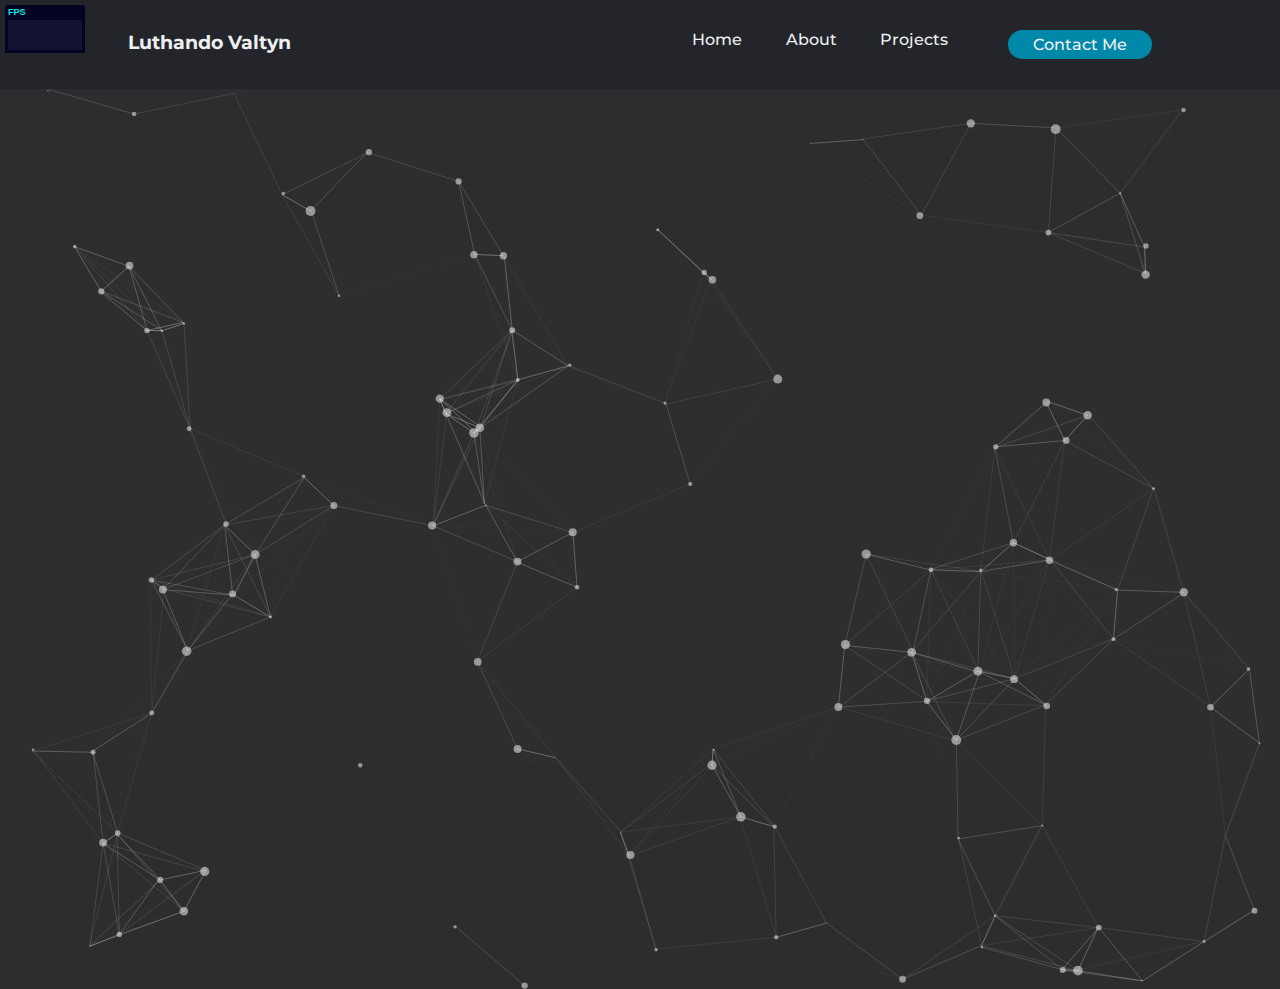
<file: Portfolio/demo/index.html>
<!DOCTYPE html>
<html lang="en">
<head>
  <meta charset="utf-8">
  <title>particles.js</title>
  <link rel="icon" href="images/luthando valtyn.png">
  <meta name="viewport" content="width=device-width, initial-scale=1.0, minimum-scale=1.0, maximum-scale=1.0, user-scalable=no">
  <link rel="stylesheet" media="screen" href="css/style.css">
  <link rel="stylesheet" href="style.css">
</head>
<body>
  <header>
    <div class="logo">
        <a href="Index.html"><b style="font-size:1.5vw">Luthando Valtyn</b></a>
    </div>
       
       <na>
           <ul class="nav__links">
               <li><a href="Index.html">Home</a></li>
               <li><a href="about.html">About</a></li>
               <li><a href="Projects.html">Projects</a></li>
              
           </ul>
       </na>
       <a class="cta" href="contact.html"><button>Contact Me</button></a>
   </header>

<!-- count particles -->


<!-- particles.js container -->
<div id="particles-js"></div>

<!-- scripts -->
<script src="../particles.js"></script>
<script src="js/app.js"></script>

<!-- stats.js -->
<script src="js/lib/stats.js"></script>
<script>
  var count_particles, stats, update;
  stats = new Stats;
  stats.setMode(0);
  stats.domElement.style.position = 'absolute';
  stats.domElement.style.left = '0px';
  stats.domElement.style.top = '0px';
  document.body.appendChild(stats.domElement);
  count_particles = document.querySelector('.js-count-particles');
  update = function() {
    stats.begin();
    stats.end();
    if (window.pJSDom[0].pJS.particles && window.pJSDom[0].pJS.particles.array) {
      count_particles.innerText = window.pJSDom[0].pJS.particles.array.length;
    }
    requestAnimationFrame(update);
  };
  requestAnimationFrame(update);
</script>

</body>
</html>
</file>
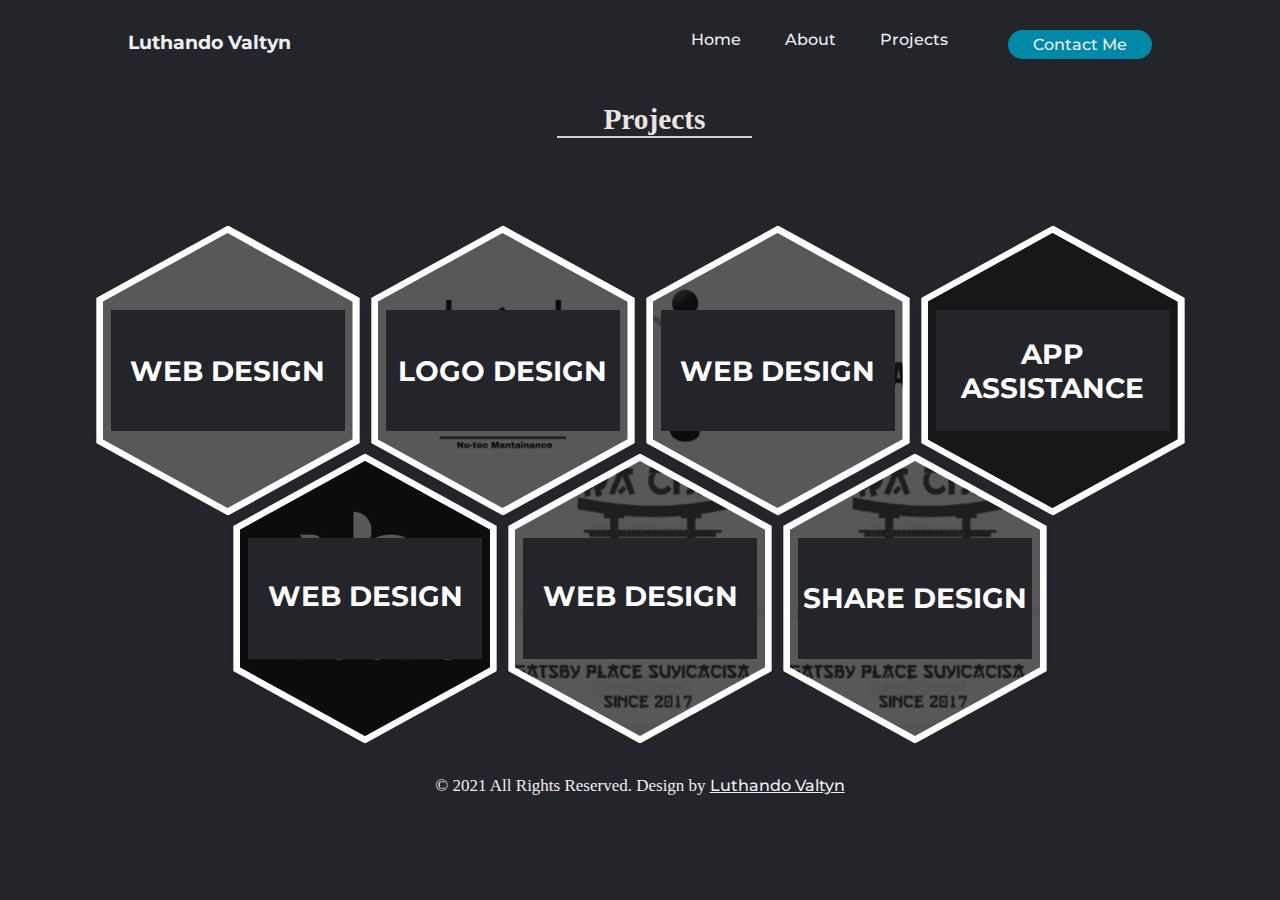
<file: Portfolio/demo/Projects.html>
<!DOCTYPE html> 
    <head>
       <meta charset="utf-8">
       <meta http-equiv="X-UA-Compatible" content="IE-edge">
       <title>Luthando Valtyn| Portfolio</title>
       <link rel="icon" href="images/luthando valtyn.png">
       <meta name="description" content="">
       <meta name="viewport" content="width=device-width, initial-scale">
       <link rel="stylesheet" href="style.css">
    </head>
    <body>
       <header>
        <div class="logo">
            <a href="Index.html"><b style="font-size:1.5vw">Luthando Valtyn</b></a>
        </div>
           <na>
               <ul class="nav__links">
                   <li><a href="Index.html">Home</a></li>
                   <li><a href="about.html">About</a></li>
                   <li><a href="Projects.html">Projects</a></li>
               </ul>
           </na>
           <a class="cta" href="contact.html"><button>Contact Me</button></a>
       </header>
       <div class="heading">
        <h1 class="touch-text">Projects</h1>
    </div>
    <br>
  
  <ul class="honeycomb">
    <li class="honeycomb-cell">
        <img class="honeycomb-cell_img" src="Images/download.jpg">
        <div class="honeycomb-cell_title">Web Design</div>
    </li>
    <li class="honeycomb-cell">
        <img class="honeycomb-cell_img" src="Images/Self-Made Innovations Logo Design.jpg">
        <div class="honeycomb-cell_title">Logo Design</div>
    </li>
    <li class="honeycomb-cell">
        <img class="honeycomb-cell_img" src="Images/image4.jpg">
        <div class="honeycomb-cell_title">Web Design</div>
    </li>
    <li class="honeycomb-cell">
        <img class="honeycomb-cell_img" src="Images/KasiLam-02.svg">
        <div class="honeycomb-cell_title">App Assistance</div>
    </li>
    <li class="honeycomb-cell">
        <img class="honeycomb-cell_img" src="Images/VillageBoy Foods(1).jpeg">
        <div class="honeycomb-cell_title">Web Design<small></small></div>
    </li>
    <li class="honeycomb-cell">
        <img class="honeycomb-cell_img" src="Images/Kch.jpeg">
        <div class="honeycomb-cell_title">Web Design<small></small></div>
    </li>
    <li class="honeycomb-cell">
        <img class="honeycomb-cell_img" src="Images/Kch.jpeg">
        <div class="honeycomb-cell_title">Share Design</div>
    </li>
    <li class="honeycomb-cell honeycomb_Hidden">
    </li>
</ul>
  
  
<div class="copyright">
        
  <p>© 2021 All Rights Reserved. Design by<a href="http://www.valtynspcrepairs.co.za/">&nbsp;<u>Luthando Valtyn</u></a></p>
</div>
     
    </body> 

</html>
</file>
<file: Portfolio/demo/style.css>
@import url('https://fonts.googleapis.com/css?family=Montserrat:500');

*{
    box-sizing: border-box;
    margin: 0;
    padding: 0;
    background-color: #24252A;
}
.main {
  max-width: 1000px;
  margin: auto;
}

li, a, button{
    font-family: "Montserrat", sans-serif;
    font-weight: 500;
    font-size: 16px;
    color: #edf0f1;
    text-decoration: none;
}

header{
    display:flex;
    justify-content: flex-end;
    align-content: center;
    padding: 30px 10%;
}

.logo{
    cursor: pointer;
    margin-right: auto;
    font-size: medium;
   font-family: -apple-system, BlinkMacSystemFont, 'Segoe UI', Roboto, Oxygen, Ubuntu, Cantarell, 'Open Sans', 'Helvetica Neue', sans-serif;
    font-weight: bold;
}
.nav__links{
    list-style: none;
}

.nav__links, li{
    display: inline-block;
    padding: 0px 20px;
}
.nav__links, li, a{
    transition: all 0.3s ease 0s;
}
.nav__links, li, a:hover{
    color: #0088a9;
}

button{
    margin-left: 20px;
    padding: 5px 25px;
    background-color: rgba(0, 136, 169, 1);
    border: none;
    border-radius: 30px;
    cursor: pointer;
    transition:all 0.3s ease 0s;
}

button:hover {
    background-color:#24252A;
}
.copyright {
    background: rgb(19, 163, 179);
     margin-top: 12%;
    
}
 .copyright p {
    color: rgb(242, 238, 238);
     text-align: center;
     padding: 10px 0px;
     font-size: 17px;
   
   
}
 .copyright a:hover {
    color: #d8b00f;
 }
  .text h1{
    font-size: 60px;
   margin-right: auto;
   margin-block-end: auto;
   text-align: center;
   color: white;
   text-shadow: cadetblue;
   padding-top: 14%;
   
  }

  .text:hover{
      color: cornflowerblue;
  }
 .img1{
     align-items: center;
     margin-left: 45%;
     image-resolution: 40px;
 }
 .heading{
    margin-left: 43.5%;
    color: white;
    transition:all 0.3s ease 0s;

 }
 .heading3{
  margin-left: 43.5%;
  margin-top: 5%;
  color: white;
  transition:all 0.3s ease 0s;
 }

 .touch-text{
	width: 27%;
    padding-top: 2%;
	margin-right: 45%;
	text-align: center;
	border-bottom: 2px solid rgb(218, 207, 207);
	color: #ece3e3;
	font-size: 22pt;
	font-weight: bold;

}
.button1{
   margin-left: 46%;
  
}
.latest-heading{
  color: #fff;
}

.latest-b-text{
  color:#fff;
}

.movies-heading{
  color: #fff;
}

.header{
  position: absolute;
  top:30%;
  left:50%;
  transform: translate(-50%, -50%);
}
.form{
  position: absolute;
  top:60%;
  left:50%;
  transform: translate(-50%, -50%);
  text-align: center;
}

input{
  width: 100%;
  margin:20px 0;
  color:white ;
  border: none;
  border-bottom: 1px solid #0088a9 ;
}

#msg{
  margin-top: 60px;
}
::-webkit-input-placeholder{
  color: #ece3e3;
  font-size: 12px;
  letter-spacing: 2px;
}


.b{
  margin-top: 15%;
}
.icons{
  margin-top: 10%;
}
#progressbar {
  background-color: rgb(90, 88, 88);
  border-radius: 9px;
  width: 50%;

  padding: 3px;
  margin-left: 25%;
}

#progressbar>div {
  background-color: rgb(0, 255, 221);
  width: 25%;
  height: 4px;
  margin: 2px 0px
}
.head{
  margin-left: 25%;
  color: #ece3e3;
}
.row1{
  margin-left: 15%;
}
.row2{
  margin-left: 15%;
}
.row3{
  margin-left: 15%;
}
.container  {
	width: 70%;
	height: 10px;
	border-radius: 10px;
	border: 3px solid grey;
	margin: 10px auto;
}
@media only screen and (max-width: 200px) {
	.nav_links,.cta {
		display: inline-block;

	}
	.menu {
		display: inherit;
	}
	.column {
    width: 50%;
  }
}
h3 {
	margin-left: 15%;
	color: floralwhite;

}
.bar {

	height: 4px;
	margin: 2px 0px;
	border-radius: 2px;
	background-color:rgb(43, 189, 226);
}
.html {
	animation: html 2s;
	width: 75%;
}
@keyframes html {
	0% {
		width: 0%;
	}
	100% {
		width: 68%;
	}
}
.CSS {
	animation: CSS 2s;
	width: 60%;
}
@keyframes CSS {
	0% {
		width: 0%;
	}
	100% {
		width: 60%;
	}
}
.JavaScript {
	animation: JavaScript 2s;
	width: 45%;
}
@keyframes JavaScript {
	0% {
		width: 0%;
	}
	100% {
		width: 30%;
	}
}
.Java {
	animation: Ionic 2s;
	width: 45%;
}
@keyframes Ionic {
	0% {
		width: 0%;
	}
	100% {
		width: 75%;
	}
}
.Technical {
	animation: technical 2s;
	width: 85%;
}
@keyframes Technical {
	0% {
		width: 0%;
	}
	100% {
		width: 85%;
	}
}

img{
  max-width:100%;
  height: auto;
}
h1{width:100vw;}
.honeycomb
{
  display: -webkit-box;
  display: flex;
  flex-wrap: wrap;
  list-style: none;
  -webkit-box-pack: center;
  justify-content: center;
  -webkit-box-align: center;
  align-items: center;
  max-width: 1200px;
  margin: 0 auto;
  padding: 0;
  transform: translateY(80px);
}

.honeycomb-cell
{
  -webkit-box-flex: 0;
  flex: 0 1 250px;
  max-width: 250px;
  height: 137.5px;
  margin: 65.4px 12.5px 25px;
  position: relative;
  padding: 0.5em;
  text-align: center;
  z-index: 1;
  box-shadow: 0px 0px 15px 0 rgba(0,0,0,0.1);
}
.honeycomb-cell_img
{
  object-fit: cover;
  object-position: center;
  filter: grayscale(100%);
}
.honeycomb-cell_title
{
  height: 100%;
  display: -webkit-box;
  display: flex;
  -webkit-box-orient: vertical;
  -webkit-box-direction: normal;
  flex-direction: column;
  -webkit-box-pack: center;
  justify-content: center;
  -webkit-hyphens: auto;
  hyphens: auto;
  word-break: break-word;
  text-transform: uppercase;
  color: #fff;
  font-weight: 700;
  font-size: 1.75em;
  transition: opacity 350ms;
}
.honeycomb-cell_title > small
{
  font-weight: 300;
  margin-top: 0.25em;
}
.honeycomb-cell::before,
.honeycomb-cell::after
{
  content: '';
}
.honeycomb-cell::before,
.honeycomb-cell::after,
.honeycomb-cell_img
{
  top: -50%;
  left: 0;
  width: 100%;
  height: 200%;
  display: block;
  position: absolute;
  -webkit-clip-path: polygon(50% 0%, 100% 25%, 100% 75%, 50% 100%, 0% 75%, 0% 25%);
  clip-path: polygon(50% 0%, 100% 25%, 100% 75%, 50% 100%, 0% 75%, 0% 25%);
  z-index: -1;
}
.honeycomb-cell::before
{
  background: #fff;
  transform: scale(1.055);
}
.honeycomb-cell::after
{
  background: #111111;
  opacity: 0.7;
  transition: opacity 350ms;
  -webkit-transition: opacity 350ms;
}
.honeycomb-cell:hover
.honeycomb-cell_title
{
  opacity: 0;
}
.honeycomb-cell:hover
.honeycomb-cell_img
{
  filter: grayscale(0%);
}
.honeycomb-cell:hover::before
{
  background:rgb(43, 189, 226);
}
.honeycomb-cell:hover::after
{
  opacity: 0;
}
.honeycomb_Hidden
{
  display: none;
  opacity: 0;
  width: 250px;
  margin: 0 12.5px;
}

/****** Responsive *******/

@media (max-width: 550px) 
{
  .honeycomb-cell 
  {
    margin: 81.25px 25px;
  }
}


@media (min-width: 550px) and (max-width: 825px) 
{
  .honeycomb-cell:nth-child(3n) 
  {
    margin-right: calc(50% - 125px);
    margin-left: calc(50% - 125px);
  }

  .honeycomb_Hidden:nth-child(3n + 5) 
  {
    display: block;
  }
}


@media (min-width: 825px) and (max-width: 1100px) {
 
  .honeycomb-cell:nth-child(5n + 4) 
  {
    margin-left: calc(50% - 275px);
  }

  .honeycomb-cell:nth-child(5n + 5) 
  {
    margin-right: calc(50% - 275px);
  }

  .honeycomb_Hidden:nth-child(5n), 
  .honeycomb_Hidden:nth-child(5n + 3) 
  {
    display: block;
  }
}
@media (min-width: 1100px) 
{
  .honeycomb-cell:nth-child(7n + 5) {
    margin-left: calc(50% - 400px);
  }

  .honeycomb-cell:nth-child(7n + 7), 
  .honeycomb-cell:nth-child(7n + 5):nth-last-child(2) 
  {
    margin-right: calc(50% - 400px);
  }

  .honeycomb_Hidden:nth-child(7n + 7), 
  .honeycomb_Hidden:nth-child(7n + 9), 
  .honeycomb_Hidden:nth-child(7n + 11) 
  {
    display: block;
  }
}
</file>
<file: Portfolio/demo/css/style.css>
/* =============================================================================
   HTML5 CSS Reset Minified - Eric Meyer
   ========================================================================== */

html,body,div,span,object,iframe,h1,h2,h3,h4,h5,h6,p,blockquote,pre,abbr,address,cite,code,del,dfn,em,img,ins,kbd,q,samp,small,strong,sub,sup,var,b,i,dl,dt,dd,ol,ul,li,fieldset,form,label,legend,table,caption,tbody,tfoot,thead,tr,th,td,article,aside,canvas,details,figcaption,figure,footer,header,hgroup,menu,nav,section,summary,time,mark,audio,video{margin:0;padding:0;border:0;outline:0;font-size:100%;vertical-align:baseline;background:transparent}
body{line-height:1}
article,aside,details,figcaption,figure,footer,header,hgroup,menu,nav,section{display:block}
nav ul{list-style:none}
blockquote,q{quotes:none}
blockquote:before,blockquote:after,q:before,q:after{content:none}
a{margin:0;padding:0;font-size:100%;vertical-align:baseline;background:transparent;text-decoration:none}
mark{background-color:#ff9;color:#24252A;font-style:italic;font-weight:bold}
del{text-decoration:line-through}
abbr[title],dfn[title]{border-bottom:1px dotted;cursor:help}
table{border-collapse:collapse;border-spacing:0}
hr{display:block;height:1px;border:0;border-top:1px solid #ccc;margin:1em 0;padding:0}
input,select{vertical-align:middle}
li{list-style:none}


/* =============================================================================
   My CSS
   ========================================================================== */

/* ---- base ---- */

html,body{ 
	width:100%;
	height:100%;
	background:#24252A;
}

html{
  -webkit-tap-highlight-color: rgba(160, 48, 48, 0);
}

body{
  font:normal 75% Arial, Helvetica, sans-serif;
}

canvas{
  display:block;

}


/* ---- stats.js ---- */

.count-particles{
  background: #24252A;
  position: absolute;
  top: 48px;
  left: 0;
  width: 80px;
  color: #13E8E9;
  font-size: .8em;
  text-align: left;
  text-indent: 4px;
  line-height: 14px;
  padding-bottom: 2px;
  font-family: Helvetica, Arial, sans-serif;
  font-weight: bold;
}

.js-count-particles{
  font-size: 1.1em;
}

#stats,
.count-particles{
  margin-top: 5px;
  margin-left: 5px;
}

#stats{
  border-radius: 3px 3px 0 0;
  overflow: hidden;
}

.count-particles{
  border-radius: 0 0 3px 3px;
}


/* ---- particles.js container ---- */

#particles-js{
  width: 100%;
  height: 100%;
  background-color:rgba(47, 48, 49, 0.8);
  background-image: url;
  background-size: cover;
  background-position: 50% 50%;
  background-repeat: no-repeat;
}
</file>
